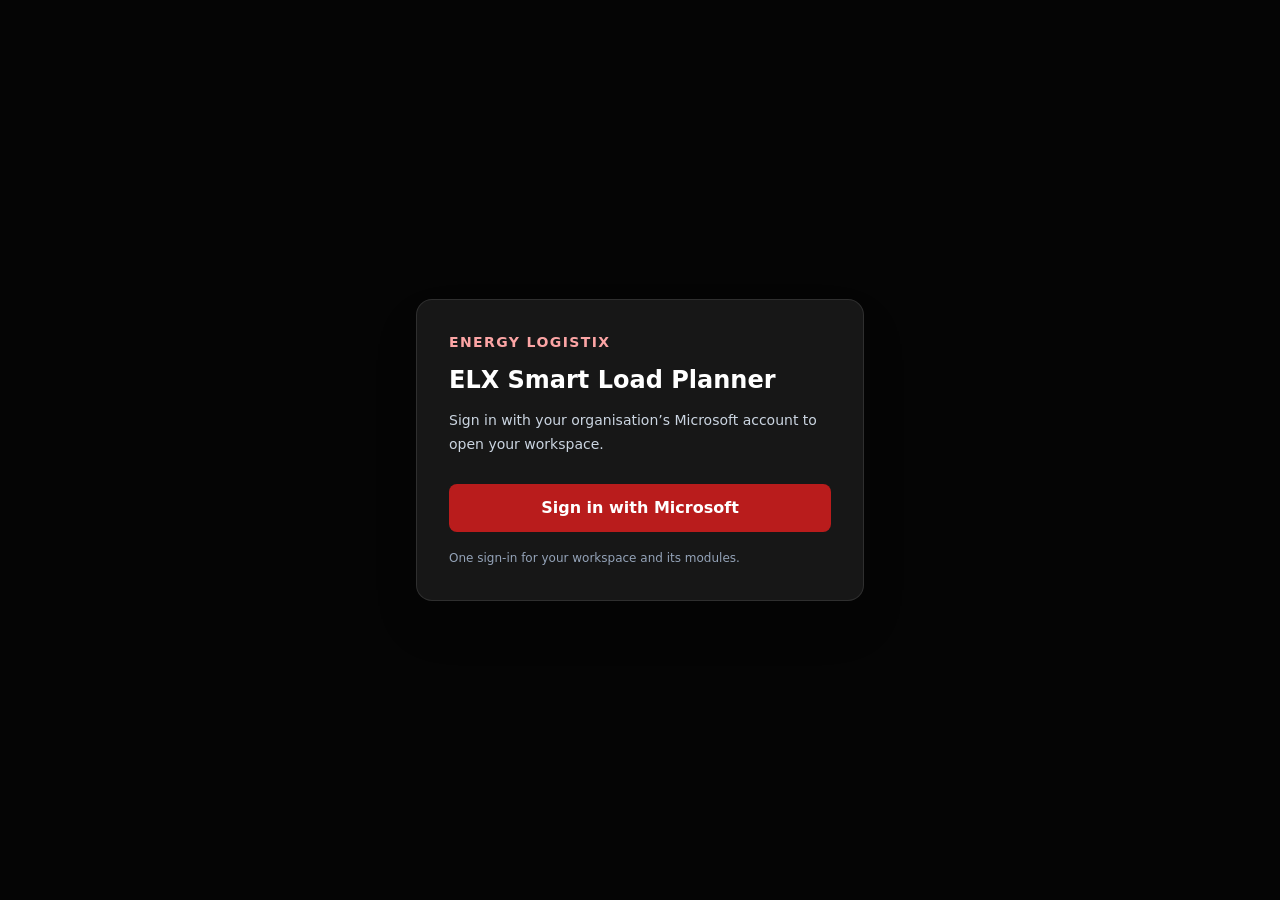
<file: index.html>
<!doctype html>
<html lang="en">
  <head>
    <meta charset="UTF-8" />
    <meta name="viewport" content="width=device-width, initial-scale=1.0" />
    <meta name="theme-color" content="#d71920" />
    <meta http-equiv="Content-Security-Policy" content="default-src 'self'; script-src 'self' 'unsafe-inline'; style-src 'self' 'unsafe-inline'; connect-src 'self' https://login.microsoftonline.com https://func-elx-driver-schedule-dev-b5d0h6b2b8cxbkfv.australiaeast-01.azurewebsites.net https://func-elx-load-plans-eaa7anepgka7g5a4.australiaeast-01.azurewebsites.net; frame-src 'self' https://login.microsoftonline.com; img-src 'self' data:; font-src 'self';">
    <link rel="manifest" href="/elx-smart-load-planner-demo/manifest.webmanifest" />
    <title>ELX Smart Load Planner</title>
    <script type="module" crossorigin src="./assets/main-B8Z6fP2c.js"></script>
    <link rel="modulepreload" crossorigin href="./assets/Configuration-BuMz77_O.js">
    <link rel="stylesheet" crossorigin href="./assets/main-CfwG2q9V.css">
  </head>
  <body>
    <div id="root"></div>
  </body>
</html>
</file>
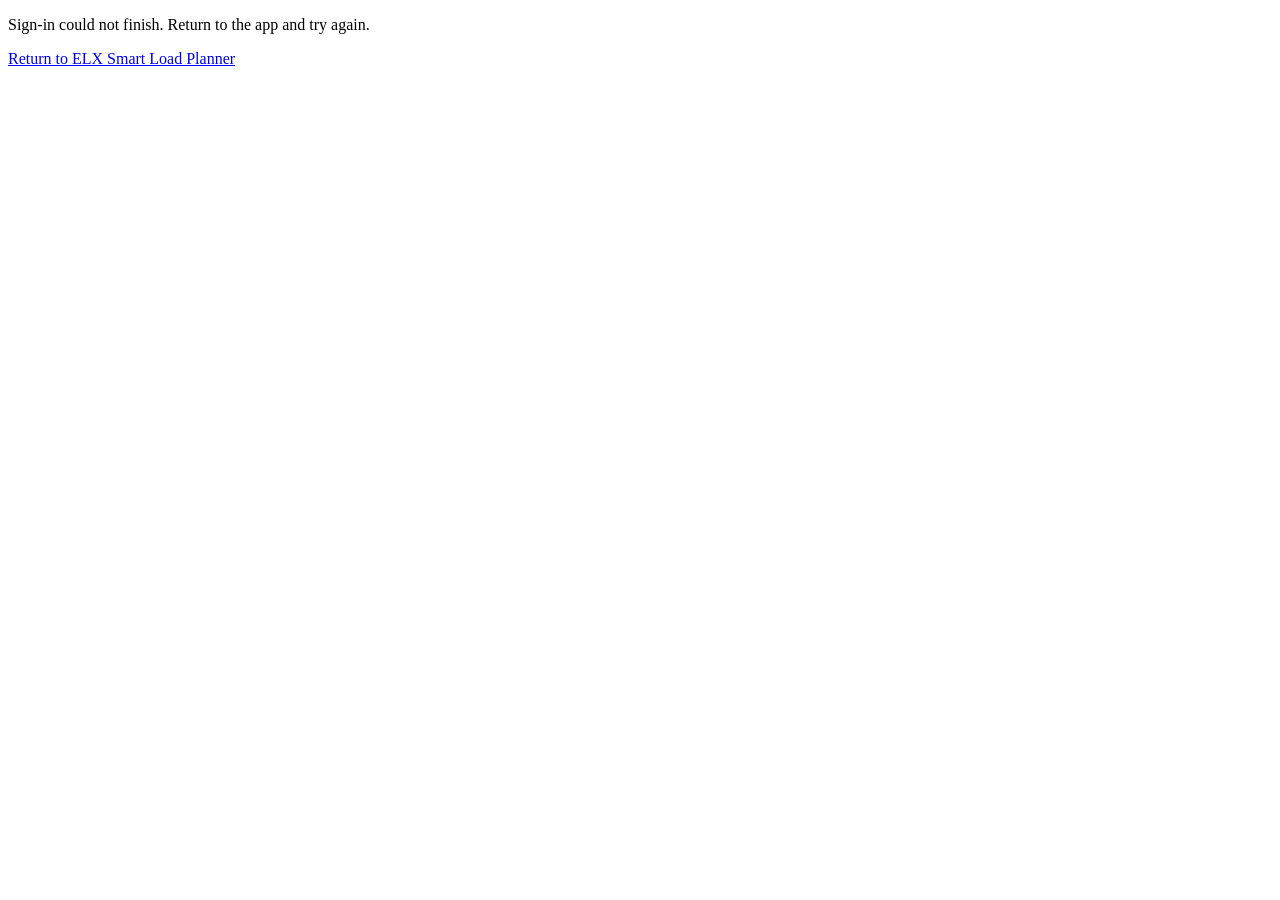
<file: auth-redirect.html>
<!doctype html>
<html lang="en">
  <head><meta charset="UTF-8" /><meta name="viewport" content="width=device-width, initial-scale=1.0" /><meta name="referrer" content="no-referrer" /><title>Completing Microsoft sign-in</title>  <script type="module" crossorigin src="./assets/authRedirect-icJRiCZ_.js"></script>
  <link rel="modulepreload" crossorigin href="./assets/Configuration-BuMz77_O.js">
</head>
  <body>
    <p id="status" role="status">Completing Microsoft sign-in…</p>
    <a href="./">Return to ELX Smart Load Planner</a>
  </body>
</html>
</file>
<file: assets/main-CfwG2q9V.css>
*,:before,:after,::backdrop{--tw-border-spacing-x:0;--tw-border-spacing-y:0;--tw-translate-x:0;--tw-translate-y:0;--tw-rotate:0;--tw-skew-x:0;--tw-skew-y:0;--tw-scale-x:1;--tw-scale-y:1;--tw-pan-x: ;--tw-pan-y: ;--tw-pinch-zoom: ;--tw-scroll-snap-strictness:proximity;--tw-gradient-from-position: ;--tw-gradient-via-position: ;--tw-gradient-to-position: ;--tw-ordinal: ;--tw-slashed-zero: ;--tw-numeric-figure: ;--tw-numeric-spacing: ;--tw-numeric-fraction: ;--tw-ring-inset: ;--tw-ring-offset-width:0px;--tw-ring-offset-color:#fff;--tw-ring-color:#3b82f680;--tw-ring-offset-shadow:0 0 #0000;--tw-ring-shadow:0 0 #0000;--tw-shadow:0 0 #0000;--tw-shadow-colored:0 0 #0000;--tw-blur: ;--tw-brightness: ;--tw-contrast: ;--tw-grayscale: ;--tw-hue-rotate: ;--tw-invert: ;--tw-saturate: ;--tw-sepia: ;--tw-drop-shadow: ;--tw-backdrop-blur: ;--tw-backdrop-brightness: ;--tw-backdrop-contrast: ;--tw-backdrop-grayscale: ;--tw-backdrop-hue-rotate: ;--tw-backdrop-invert: ;--tw-backdrop-opacity: ;--tw-backdrop-saturate: ;--tw-backdrop-sepia: ;--tw-contain-size: ;--tw-contain-layout: ;--tw-contain-paint: ;--tw-contain-style: }*,:before,:after{box-sizing:border-box;border:0 solid #e5e7eb}:before,:after{--tw-content:""}html,:host{-webkit-text-size-adjust:100%;tab-size:4;font-feature-settings:normal;font-variation-settings:normal;-webkit-tap-highlight-color:transparent;font-family:ui-sans-serif,system-ui,sans-serif,Apple Color Emoji,Segoe UI Emoji,Segoe UI Symbol,Noto Color Emoji;line-height:1.5}body{line-height:inherit;margin:0}hr{height:0;color:inherit;border-top-width:1px}abbr:where([title]){-webkit-text-decoration:underline dotted;text-decoration:underline dotted}h1,h2,h3,h4,h5,h6{font-size:inherit;font-weight:inherit}a{color:inherit;-webkit-text-decoration:inherit;text-decoration:inherit}b,strong{font-weight:bolder}code,kbd,samp,pre{font-feature-settings:normal;font-variation-settings:normal;font-family:ui-monospace,SFMono-Regular,Menlo,Monaco,Consolas,Liberation Mono,Courier New,monospace;font-size:1em}small{font-size:80%}sub,sup{vertical-align:baseline;font-size:75%;line-height:0;position:relative}sub{bottom:-.25em}sup{top:-.5em}table{text-indent:0;border-color:inherit;border-collapse:collapse}button,input,optgroup,select,textarea{font-feature-settings:inherit;font-variation-settings:inherit;font-family:inherit;font-size:100%;font-weight:inherit;line-height:inherit;letter-spacing:inherit;color:inherit;margin:0;padding:0}button,select{text-transform:none}button,input:where([type=button]),input:where([type=reset]),input:where([type=submit]){-webkit-appearance:button;background-color:#0000;background-image:none}:-moz-focusring{outline:auto}:-moz-ui-invalid{box-shadow:none}progress{vertical-align:baseline}::-webkit-inner-spin-button{height:auto}::-webkit-outer-spin-button{height:auto}[type=search]{-webkit-appearance:textfield;outline-offset:-2px}::-webkit-search-decoration{-webkit-appearance:none}::-webkit-file-upload-button{-webkit-appearance:button;font:inherit}summary{display:list-item}blockquote,dl,dd,h1,h2,h3,h4,h5,h6,hr,figure,p,pre{margin:0}fieldset{margin:0;padding:0}legend{padding:0}ol,ul,menu{margin:0;padding:0;list-style:none}dialog{padding:0}textarea{resize:vertical}input::-moz-placeholder{opacity:1;color:#9ca3af}textarea::-moz-placeholder{opacity:1;color:#9ca3af}input::placeholder,textarea::placeholder{opacity:1;color:#9ca3af}button,[role=button]{cursor:pointer}:disabled{cursor:default}img,svg,video,canvas,audio,iframe,embed,object{vertical-align:middle;display:block}img,video{max-width:100%;height:auto}[hidden]:where(:not([hidden=until-found])){display:none}.container{width:100%}@media (width>=640px){.container{max-width:640px}}@media (width>=768px){.container{max-width:768px}}@media (width>=1024px){.container{max-width:1024px}}@media (width>=1280px){.container{max-width:1280px}}@media (width>=1536px){.container{max-width:1536px}}.sr-only{clip:rect(0, 0, 0, 0);white-space:nowrap;border-width:0;width:1px;height:1px;margin:-1px;padding:0;position:absolute;overflow:hidden}.pointer-events-none{pointer-events:none}.visible{visibility:visible}.fixed{position:fixed}.absolute{position:absolute}.relative{position:relative}.sticky{position:sticky}.inset-0{inset:0}.inset-\[1\.5\%\]{inset:1.5%}.inset-\[26\%\]{inset:26%}.inset-x-0{left:0;right:0}.inset-x-1{left:.25rem;right:.25rem}.inset-x-2{left:.5rem;right:.5rem}.inset-x-\[2\%\]{left:2%;right:2%}.inset-y-0{top:0;bottom:0}.inset-y-\[12\%\]{top:12%;bottom:12%}.inset-y-\[2\%\]{top:2%;bottom:2%}.inset-y-\[33\%\]{top:33%;bottom:33%}.inset-y-\[58\%\]{top:58%;bottom:58%}.inset-y-\[79\%\]{top:79%;bottom:79%}.-bottom-\[1\%\]{bottom:-1%}.-top-14{top:-3.5rem}.-top-4{top:-1rem}.bottom-0{bottom:0}.bottom-1{bottom:.25rem}.bottom-1\/3{bottom:33.3333%}.bottom-2{bottom:.5rem}.bottom-3{bottom:.75rem}.bottom-8{bottom:2rem}.bottom-\[12\%\]{bottom:12%}.bottom-\[13\%\]{bottom:13%}.bottom-\[19\%\]{bottom:19%}.bottom-\[2\%\]{bottom:2%}.left-0{left:0}.left-1{left:.25rem}.left-1\/2{left:50%}.left-12{left:3rem}.left-2{left:.5rem}.left-3{left:.75rem}.left-4{left:1rem}.left-5{left:1.25rem}.left-\[1\%\]{left:1%}.left-\[10\%\]{left:10%}.left-\[13\%\]{left:13%}.left-\[15\%\]{left:15%}.left-\[15\.3\%\]{left:15.3%}.left-\[17\%\]{left:17%}.left-\[18\%\]{left:18%}.left-\[19\%\]{left:19%}.left-\[2\%\]{left:2%}.left-\[22\%\]{left:22%}.left-\[24\%\]{left:24%}.left-\[3\%\]{left:3%}.left-\[5\%\]{left:5%}.left-\[7\%\]{left:7%}.left-\[8\%\]{left:8%}.right-0{right:0}.right-1{right:.25rem}.right-2{right:.5rem}.right-3{right:.75rem}.right-4{right:1rem}.right-5{right:1.25rem}.right-\[1\%\]{right:1%}.right-\[10\%\]{right:10%}.right-\[15\%\]{right:15%}.right-\[16\%\]{right:16%}.right-\[17\%\]{right:17%}.right-\[18\%\]{right:18%}.right-\[24\%\]{right:24%}.right-\[26\%\]{right:26%}.right-\[5\%\]{right:5%}.right-\[7\%\]{right:7%}.right-\[8\%\]{right:8%}.top-0{top:0}.top-1{top:.25rem}.top-1\/2{top:50%}.top-2{top:.5rem}.top-3{top:.75rem}.top-4{top:1rem}.top-8{top:2rem}.top-\[11\%\]{top:11%}.top-\[17\%\]{top:17%}.top-\[19\%\]{top:19%}.top-\[2\%\]{top:2%}.top-\[20\%\]{top:20%}.top-\[31\%\]{top:31%}.top-\[4\%\]{top:4%}.top-\[5\%\]{top:5%}.top-\[6\%\]{top:6%}.top-\[60px\]{top:60px}.top-\[9\%\]{top:9%}.z-10{z-index:10}.z-20{z-index:20}.z-30{z-index:30}.z-50{z-index:50}.z-\[100\]{z-index:100}.z-\[110\]{z-index:110}.z-\[80\]{z-index:80}.z-\[90\]{z-index:90}.col-span-full{grid-column:1/-1}.mx-4{margin-left:1rem;margin-right:1rem}.mx-5{margin-left:1.25rem;margin-right:1.25rem}.mx-auto{margin-left:auto;margin-right:auto}.my-3{margin-top:.75rem;margin-bottom:.75rem}.mb-1{margin-bottom:.25rem}.mb-2{margin-bottom:.5rem}.mb-3{margin-bottom:.75rem}.mb-4{margin-bottom:1rem}.ml-1{margin-left:.25rem}.ml-2{margin-left:.5rem}.ml-4{margin-left:1rem}.ml-auto{margin-left:auto}.mr-1{margin-right:.25rem}.mr-2{margin-right:.5rem}.mr-auto{margin-right:auto}.mt-0\.5{margin-top:.125rem}.mt-1{margin-top:.25rem}.mt-2{margin-top:.5rem}.mt-3{margin-top:.75rem}.mt-4{margin-top:1rem}.mt-5{margin-top:1.25rem}.mt-6{margin-top:1.5rem}.mt-7{margin-top:1.75rem}.mt-8{margin-top:2rem}.mt-auto{margin-top:auto}.block{display:block}.inline-block{display:inline-block}.inline{display:inline}.flex{display:flex}.inline-flex{display:inline-flex}.table{display:table}.grid{display:grid}.hidden{display:none}.h-1\.5{height:.375rem}.h-10{height:2.5rem}.h-11{height:2.75rem}.h-12{height:3rem}.h-14{height:3.5rem}.h-16{height:4rem}.h-2{height:.5rem}.h-24{height:6rem}.h-36{height:9rem}.h-4{height:1rem}.h-5{height:1.25rem}.h-6{height:1.5rem}.h-64{height:16rem}.h-7{height:1.75rem}.h-8{height:2rem}.h-9{height:2.25rem}.h-\[100px\]{height:100px}.h-\[116px\]{height:116px}.h-\[128px\]{height:128px}.h-\[150px\]{height:150px}.h-\[285px\]{height:285px}.h-\[34px\]{height:34px}.h-\[35px\]{height:35px}.h-\[390px\]{height:390px}.h-\[410px\]{height:410px}.h-\[420px\]{height:420px}.h-\[430px\]{height:430px}.h-\[450px\]{height:450px}.h-\[455px\]{height:455px}.h-\[480px\]{height:480px}.h-\[58px\]{height:58px}.h-\[68vh\]{height:68vh}.h-\[70px\]{height:70px}.h-auto{height:auto}.h-full{height:100%}.h-px{height:1px}.max-h-\[400px\]{max-height:400px}.max-h-\[430px\]{max-height:430px}.max-h-\[68vh\]{max-height:68vh}.max-h-\[70vh\]{max-height:70vh}.max-h-\[78vh\]{max-height:78vh}.max-h-\[90vh\]{max-height:90vh}.max-h-\[92vh\]{max-height:92vh}.max-h-\[94\%\]{max-height:94%}.max-h-\[94vh\]{max-height:94vh}.max-h-full{max-height:100%}.min-h-0{min-height:0}.min-h-10{min-height:2.5rem}.min-h-11{min-height:2.75rem}.min-h-16{min-height:4rem}.min-h-24{min-height:6rem}.min-h-36{min-height:9rem}.min-h-40{min-height:10rem}.min-h-9{min-height:2.25rem}.min-h-\[110px\]{min-height:110px}.min-h-\[140px\]{min-height:140px}.min-h-\[143px\]{min-height:143px}.min-h-\[155px\]{min-height:155px}.min-h-\[218px\]{min-height:218px}.min-h-\[28px\]{min-height:28px}.min-h-\[300px\]{min-height:300px}.min-h-\[34px\]{min-height:34px}.min-h-\[360px\]{min-height:360px}.min-h-\[430px\]{min-height:430px}.min-h-\[450px\]{min-height:450px}.min-h-\[460px\]{min-height:460px}.min-h-\[470px\]{min-height:470px}.min-h-\[480px\]{min-height:480px}.min-h-\[500px\]{min-height:500px}.min-h-\[520px\]{min-height:520px}.min-h-\[80px\]{min-height:80px}.min-h-screen{min-height:100vh}.w-1\.5{width:.375rem}.w-10{width:2.5rem}.w-11{width:2.75rem}.w-12{width:3rem}.w-16{width:4rem}.w-2{width:.5rem}.w-2\.5{width:.625rem}.w-4{width:1rem}.w-5{width:1.25rem}.w-52{width:13rem}.w-6{width:1.5rem}.w-64{width:16rem}.w-7{width:1.75rem}.w-8{width:2rem}.w-9{width:2.25rem}.w-\[1030px\]{width:1030px}.w-\[1080px\]{width:1080px}.w-\[18px\]{width:18px}.w-\[20\%\]{width:20%}.w-\[220px\]{width:220px}.w-\[230px\]{width:230px}.w-\[3px\]{width:3px}.w-\[5\%\]{width:5%}.w-\[540px\]{width:540px}.w-\[570px\]{width:570px}.w-\[90\%\]{width:90%}.w-\[97\%\]{width:97%}.w-\[98\%\]{width:98%}.w-fit{width:fit-content}.w-full{width:100%}.w-px{width:1px}.min-w-0{min-width:0}.min-w-44{min-width:11rem}.min-w-\[1040px\]{min-width:1040px}.min-w-\[105px\]{min-width:105px}.min-w-\[110px\]{min-width:110px}.min-w-\[1160px\]{min-width:1160px}.min-w-\[1180px\]{min-width:1180px}.min-w-\[120px\]{min-width:120px}.min-w-\[1280px\]{min-width:1280px}.min-w-\[128px\]{min-width:128px}.min-w-\[130px\]{min-width:130px}.min-w-\[1450px\]{min-width:1450px}.min-w-\[145px\]{min-width:145px}.min-w-\[170px\]{min-width:170px}.min-w-\[180px\]{min-width:180px}.min-w-\[1900px\]{min-width:1900px}.min-w-\[190px\]{min-width:190px}.min-w-\[200px\]{min-width:200px}.min-w-\[215px\]{min-width:215px}.min-w-\[220px\]{min-width:220px}.min-w-\[240px\]{min-width:240px}.min-w-\[270px\]{min-width:270px}.min-w-\[40px\]{min-width:40px}.min-w-\[54px\]{min-width:54px}.min-w-\[70px\]{min-width:70px}.min-w-\[760px\]{min-width:760px}.min-w-\[78px\]{min-width:78px}.min-w-\[820px\]{min-width:820px}.min-w-\[90px\]{min-width:90px}.min-w-\[980px\]{min-width:980px}.min-w-max{min-width:max-content}.max-w-2xl{max-width:42rem}.max-w-3xl{max-width:48rem}.max-w-40{max-width:10rem}.max-w-48{max-width:12rem}.max-w-5xl{max-width:64rem}.max-w-\[110px\]{max-width:110px}.max-w-\[1120px\]{max-width:1120px}.max-w-\[1180px\]{max-width:1180px}.max-w-\[1220px\]{max-width:1220px}.max-w-\[1260px\]{max-width:1260px}.max-w-\[1280px\]{max-width:1280px}.max-w-\[132px\]{max-width:132px}.max-w-\[1550px\]{max-width:1550px}.max-w-\[180px\]{max-width:180px}.max-w-\[200px\]{max-width:200px}.max-w-\[220px\]{max-width:220px}.max-w-\[350px\]{max-width:350px}.max-w-\[620px\]{max-width:620px}.max-w-\[62vw\]{max-width:62vw}.max-w-\[88px\]{max-width:88px}.max-w-\[96\%\]{max-width:96%}.max-w-\[calc\(100\%-8px\)\]{max-width:calc(100% - 8px)}.max-w-full{max-width:100%}.max-w-lg{max-width:32rem}.max-w-md{max-width:28rem}.max-w-xl{max-width:36rem}.flex-1{flex:1}.shrink-0{flex-shrink:0}.border-collapse{border-collapse:collapse}.-translate-x-1\/2{--tw-translate-x:-50%;transform:translate(var(--tw-translate-x), var(--tw-translate-y)) rotate(var(--tw-rotate)) skewX(var(--tw-skew-x)) skewY(var(--tw-skew-y)) scaleX(var(--tw-scale-x)) scaleY(var(--tw-scale-y))}.-translate-y-1\/2{--tw-translate-y:-50%;transform:translate(var(--tw-translate-x), var(--tw-translate-y)) rotate(var(--tw-rotate)) skewX(var(--tw-skew-x)) skewY(var(--tw-skew-y)) scaleX(var(--tw-scale-x)) scaleY(var(--tw-scale-y))}.translate-y-1\/2{--tw-translate-y:50%;transform:translate(var(--tw-translate-x), var(--tw-translate-y)) rotate(var(--tw-rotate)) skewX(var(--tw-skew-x)) skewY(var(--tw-skew-y)) scaleX(var(--tw-scale-x)) scaleY(var(--tw-scale-y))}.-rotate-90{--tw-rotate:-90deg;transform:translate(var(--tw-translate-x), var(--tw-translate-y)) rotate(var(--tw-rotate)) skewX(var(--tw-skew-x)) skewY(var(--tw-skew-y)) scaleX(var(--tw-scale-x)) scaleY(var(--tw-scale-y))}.rotate-90{--tw-rotate:90deg;transform:translate(var(--tw-translate-x), var(--tw-translate-y)) rotate(var(--tw-rotate)) skewX(var(--tw-skew-x)) skewY(var(--tw-skew-y)) scaleX(var(--tw-scale-x)) scaleY(var(--tw-scale-y))}.rotate-\[-90deg\]{--tw-rotate:-90deg;transform:translate(var(--tw-translate-x), var(--tw-translate-y)) rotate(var(--tw-rotate)) skewX(var(--tw-skew-x)) skewY(var(--tw-skew-y)) scaleX(var(--tw-scale-x)) scaleY(var(--tw-scale-y))}.transform{transform:translate(var(--tw-translate-x), var(--tw-translate-y)) rotate(var(--tw-rotate)) skewX(var(--tw-skew-x)) skewY(var(--tw-skew-y)) scaleX(var(--tw-scale-x)) scaleY(var(--tw-scale-y))}.cursor-pointer{cursor:pointer}.cursor-wait{cursor:wait}.touch-none{touch-action:none}.select-none{-webkit-user-select:none;user-select:none}.resize-none{resize:none}.grid-cols-1{grid-template-columns:repeat(1,minmax(0,1fr))}.grid-cols-2{grid-template-columns:repeat(2,minmax(0,1fr))}.grid-cols-3{grid-template-columns:repeat(3,minmax(0,1fr))}.grid-cols-4{grid-template-columns:repeat(4,minmax(0,1fr))}.grid-cols-\[260px_minmax\(760px\,1fr\)\]{grid-template-columns:260px minmax(760px,1fr)}.grid-cols-\[70px_90px_130px_150px_110px_80px_100px_90px_90px_130px\]{grid-template-columns:70px 90px 130px 150px 110px 80px 100px 90px 90px 130px}.flex-col{flex-direction:column}.flex-wrap{flex-wrap:wrap}.place-items-center{place-items:center}.items-start{align-items:flex-start}.items-end{align-items:flex-end}.items-center{align-items:center}.justify-end{justify-content:flex-end}.justify-center{justify-content:center}.justify-between{justify-content:space-between}.gap-1{gap:.25rem}.gap-1\.5{gap:.375rem}.gap-2{gap:.5rem}.gap-3{gap:.75rem}.gap-4{gap:1rem}.gap-5{gap:1.25rem}.gap-x-5{-moz-column-gap:1.25rem;column-gap:1.25rem}.gap-y-2{row-gap:.5rem}.space-y-0\.5>:not([hidden])~:not([hidden]){--tw-space-y-reverse:0;margin-top:calc(.125rem * calc(1 - var(--tw-space-y-reverse)));margin-bottom:calc(.125rem * var(--tw-space-y-reverse))}.space-y-1>:not([hidden])~:not([hidden]){--tw-space-y-reverse:0;margin-top:calc(.25rem * calc(1 - var(--tw-space-y-reverse)));margin-bottom:calc(.25rem * var(--tw-space-y-reverse))}.space-y-2>:not([hidden])~:not([hidden]){--tw-space-y-reverse:0;margin-top:calc(.5rem * calc(1 - var(--tw-space-y-reverse)));margin-bottom:calc(.5rem * var(--tw-space-y-reverse))}.space-y-3>:not([hidden])~:not([hidden]){--tw-space-y-reverse:0;margin-top:calc(.75rem * calc(1 - var(--tw-space-y-reverse)));margin-bottom:calc(.75rem * var(--tw-space-y-reverse))}.space-y-4>:not([hidden])~:not([hidden]){--tw-space-y-reverse:0;margin-top:calc(1rem * calc(1 - var(--tw-space-y-reverse)));margin-bottom:calc(1rem * var(--tw-space-y-reverse))}.space-y-5>:not([hidden])~:not([hidden]){--tw-space-y-reverse:0;margin-top:calc(1.25rem * calc(1 - var(--tw-space-y-reverse)));margin-bottom:calc(1.25rem * var(--tw-space-y-reverse))}.space-y-7>:not([hidden])~:not([hidden]){--tw-space-y-reverse:0;margin-top:calc(1.75rem * calc(1 - var(--tw-space-y-reverse)));margin-bottom:calc(1.75rem * var(--tw-space-y-reverse))}.divide-y>:not([hidden])~:not([hidden]){--tw-divide-y-reverse:0;border-top-width:calc(1px * calc(1 - var(--tw-divide-y-reverse)));border-bottom-width:calc(1px * var(--tw-divide-y-reverse))}.divide-slate-100>:not([hidden])~:not([hidden]){--tw-divide-opacity:1;border-color:rgb(241 245 249/var(--tw-divide-opacity,1))}.divide-zinc-100>:not([hidden])~:not([hidden]){--tw-divide-opacity:1;border-color:rgb(244 244 245/var(--tw-divide-opacity,1))}.self-end{align-self:flex-end}.overflow-auto{overflow:auto}.overflow-hidden{overflow:hidden}.overflow-visible{overflow:visible}.overflow-x-auto{overflow-x:auto}.overflow-y-auto{overflow-y:auto}.overflow-x-hidden{overflow-x:hidden}.truncate{text-overflow:ellipsis;white-space:nowrap;overflow:hidden}.whitespace-nowrap{white-space:nowrap}.whitespace-pre-wrap{white-space:pre-wrap}.rounded{border-radius:.25rem}.rounded-2xl{border-radius:1rem}.rounded-\[10px\]{border-radius:10px}.rounded-\[5px\]{border-radius:5px}.rounded-\[8px\]{border-radius:8px}.rounded-full{border-radius:9999px}.rounded-lg{border-radius:.5rem}.rounded-md{border-radius:.375rem}.rounded-sm{border-radius:.125rem}.rounded-xl{border-radius:.75rem}.rounded-l{border-top-left-radius:.25rem;border-bottom-left-radius:.25rem}.rounded-r{border-top-right-radius:.25rem;border-bottom-right-radius:.25rem}.rounded-t-2xl{border-top-left-radius:1rem;border-top-right-radius:1rem}.border{border-width:1px}.border-0{border-width:0}.border-2{border-width:2px}.border-\[10px\]{border-width:10px}.border-\[3px\]{border-width:3px}.border-\[5px\]{border-width:5px}.border-b{border-bottom-width:1px}.border-b-\[3px\]{border-bottom-width:3px}.border-l-2{border-left-width:2px}.border-l-4{border-left-width:4px}.border-l-\[3px\]{border-left-width:3px}.border-l-\[5px\]{border-left-width:5px}.border-r{border-right-width:1px}.border-t{border-top-width:1px}.border-t-2{border-top-width:2px}.border-dashed{border-style:dashed}.border-none{border-style:none}.border-\[\#58bfff\]{--tw-border-opacity:1;border-color:rgb(88 191 255/var(--tw-border-opacity,1))}.border-\[\#e12a32\]{--tw-border-opacity:1;border-color:rgb(225 42 50/var(--tw-border-opacity,1))}.border-amber-100{--tw-border-opacity:1;border-color:rgb(254 243 199/var(--tw-border-opacity,1))}.border-amber-200{--tw-border-opacity:1;border-color:rgb(253 230 138/var(--tw-border-opacity,1))}.border-amber-300{--tw-border-opacity:1;border-color:rgb(252 211 77/var(--tw-border-opacity,1))}.border-amber-400\/70{border-color:#fbbf24b3}.border-amber-500{--tw-border-opacity:1;border-color:rgb(245 158 11/var(--tw-border-opacity,1))}.border-emerald-100{--tw-border-opacity:1;border-color:rgb(209 250 229/var(--tw-border-opacity,1))}.border-emerald-200{--tw-border-opacity:1;border-color:rgb(167 243 208/var(--tw-border-opacity,1))}.border-emerald-300{--tw-border-opacity:1;border-color:rgb(110 231 183/var(--tw-border-opacity,1))}.border-emerald-500{--tw-border-opacity:1;border-color:rgb(16 185 129/var(--tw-border-opacity,1))}.border-emerald-600{--tw-border-opacity:1;border-color:rgb(5 150 105/var(--tw-border-opacity,1))}.border-orange-500\/80{border-color:#f97316cc}.border-red-100{--tw-border-opacity:1;border-color:rgb(254 226 226/var(--tw-border-opacity,1))}.border-red-200{--tw-border-opacity:1;border-color:rgb(254 202 202/var(--tw-border-opacity,1))}.border-red-300{--tw-border-opacity:1;border-color:rgb(252 165 165/var(--tw-border-opacity,1))}.border-red-500{--tw-border-opacity:1;border-color:rgb(239 68 68/var(--tw-border-opacity,1))}.border-red-500\/60{border-color:#ef444499}.border-red-500\/80{border-color:#ef4444cc}.border-red-600{--tw-border-opacity:1;border-color:rgb(220 38 38/var(--tw-border-opacity,1))}.border-red-700{--tw-border-opacity:1;border-color:rgb(185 28 28/var(--tw-border-opacity,1))}.border-slate-100{--tw-border-opacity:1;border-color:rgb(241 245 249/var(--tw-border-opacity,1))}.border-slate-200{--tw-border-opacity:1;border-color:rgb(226 232 240/var(--tw-border-opacity,1))}.border-slate-300{--tw-border-opacity:1;border-color:rgb(203 213 225/var(--tw-border-opacity,1))}.border-slate-300\/80{border-color:#cbd5e1cc}.border-slate-400{--tw-border-opacity:1;border-color:rgb(148 163 184/var(--tw-border-opacity,1))}.border-slate-500{--tw-border-opacity:1;border-color:rgb(100 116 139/var(--tw-border-opacity,1))}.border-slate-500\/30{border-color:#64748b4d}.border-slate-500\/40{border-color:#64748b66}.border-slate-700{--tw-border-opacity:1;border-color:rgb(51 65 85/var(--tw-border-opacity,1))}.border-slate-950{--tw-border-opacity:1;border-color:rgb(2 6 23/var(--tw-border-opacity,1))}.border-transparent{border-color:#0000}.border-white\/10{border-color:#ffffff1a}.border-white\/15{border-color:#ffffff26}.border-white\/20{border-color:#fff3}.border-white\/25{border-color:#ffffff40}.border-white\/60{border-color:#fff9}.border-zinc-100{--tw-border-opacity:1;border-color:rgb(244 244 245/var(--tw-border-opacity,1))}.border-zinc-200{--tw-border-opacity:1;border-color:rgb(228 228 231/var(--tw-border-opacity,1))}.border-zinc-300{--tw-border-opacity:1;border-color:rgb(212 212 216/var(--tw-border-opacity,1))}.border-zinc-500{--tw-border-opacity:1;border-color:rgb(113 113 122/var(--tw-border-opacity,1))}.border-zinc-800{--tw-border-opacity:1;border-color:rgb(39 39 42/var(--tw-border-opacity,1))}.border-zinc-900{--tw-border-opacity:1;border-color:rgb(24 24 27/var(--tw-border-opacity,1))}.border-l-red-600{--tw-border-opacity:1;border-left-color:rgb(220 38 38/var(--tw-border-opacity,1))}.bg-\[\#050505\]{--tw-bg-opacity:1;background-color:rgb(5 5 5/var(--tw-bg-opacity,1))}.bg-\[\#07101f\]{--tw-bg-opacity:1;background-color:rgb(7 16 31/var(--tw-bg-opacity,1))}.bg-\[\#080808\]{--tw-bg-opacity:1;background-color:rgb(8 8 8/var(--tw-bg-opacity,1))}.bg-\[\#0b0b0b\]{--tw-bg-opacity:1;background-color:rgb(11 11 11/var(--tw-bg-opacity,1))}.bg-\[\#0b1628\]{--tw-bg-opacity:1;background-color:rgb(11 22 40/var(--tw-bg-opacity,1))}.bg-\[\#111111\]{--tw-bg-opacity:1;background-color:rgb(17 17 17/var(--tw-bg-opacity,1))}.bg-\[\#121212\]{--tw-bg-opacity:1;background-color:rgb(18 18 18/var(--tw-bg-opacity,1))}.bg-\[\#151515\]{--tw-bg-opacity:1;background-color:rgb(21 21 21/var(--tw-bg-opacity,1))}.bg-\[\#171717\]{--tw-bg-opacity:1;background-color:rgb(23 23 23/var(--tw-bg-opacity,1))}.bg-\[\#1b1b1b\]{--tw-bg-opacity:1;background-color:rgb(27 27 27/var(--tw-bg-opacity,1))}.bg-\[\#202020\]{--tw-bg-opacity:1;background-color:rgb(32 32 32/var(--tw-bg-opacity,1))}.bg-\[\#242424\]{--tw-bg-opacity:1;background-color:rgb(36 36 36/var(--tw-bg-opacity,1))}.bg-\[\#c91b24\]{--tw-bg-opacity:1;background-color:rgb(201 27 36/var(--tw-bg-opacity,1))}.bg-\[\#f5f6f8\]{--tw-bg-opacity:1;background-color:rgb(245 246 248/var(--tw-bg-opacity,1))}.bg-amber-100{--tw-bg-opacity:1;background-color:rgb(254 243 199/var(--tw-bg-opacity,1))}.bg-amber-100\/30{background-color:#fef3c74d}.bg-amber-300\/90{background-color:#fcd34de6}.bg-amber-400{--tw-bg-opacity:1;background-color:rgb(251 191 36/var(--tw-bg-opacity,1))}.bg-amber-50{--tw-bg-opacity:1;background-color:rgb(255 251 235/var(--tw-bg-opacity,1))}.bg-amber-50\/10{background-color:#fffbeb1a}.bg-amber-50\/95{background-color:#fffbebf2}.bg-amber-500{--tw-bg-opacity:1;background-color:rgb(245 158 11/var(--tw-bg-opacity,1))}.bg-black\/20{background-color:#0003}.bg-black\/55{background-color:#0000008c}.bg-black\/60{background-color:#0009}.bg-emerald-100{--tw-bg-opacity:1;background-color:rgb(209 250 229/var(--tw-bg-opacity,1))}.bg-emerald-50{--tw-bg-opacity:1;background-color:rgb(236 253 245/var(--tw-bg-opacity,1))}.bg-emerald-500{--tw-bg-opacity:1;background-color:rgb(16 185 129/var(--tw-bg-opacity,1))}.bg-emerald-600{--tw-bg-opacity:1;background-color:rgb(5 150 105/var(--tw-bg-opacity,1))}.bg-orange-100{--tw-bg-opacity:1;background-color:rgb(255 237 213/var(--tw-bg-opacity,1))}.bg-orange-100\/35{background-color:#ffedd559}.bg-orange-50{--tw-bg-opacity:1;background-color:rgb(255 247 237/var(--tw-bg-opacity,1))}.bg-purple-100{--tw-bg-opacity:1;background-color:rgb(243 232 255/var(--tw-bg-opacity,1))}.bg-red-100{--tw-bg-opacity:1;background-color:rgb(254 226 226/var(--tw-bg-opacity,1))}.bg-red-100\/25{background-color:#fee2e240}.bg-red-50{--tw-bg-opacity:1;background-color:rgb(254 242 242/var(--tw-bg-opacity,1))}.bg-red-50\/10{background-color:#fef2f21a}.bg-red-50\/30{background-color:#fef2f24d}.bg-red-50\/95{background-color:#fef2f2f2}.bg-red-500{--tw-bg-opacity:1;background-color:rgb(239 68 68/var(--tw-bg-opacity,1))}.bg-red-600{--tw-bg-opacity:1;background-color:rgb(220 38 38/var(--tw-bg-opacity,1))}.bg-red-600\/95{background-color:#dc2626f2}.bg-red-700{--tw-bg-opacity:1;background-color:rgb(185 28 28/var(--tw-bg-opacity,1))}.bg-red-950\/50{background-color:#450a0a80}.bg-slate-100{--tw-bg-opacity:1;background-color:rgb(241 245 249/var(--tw-bg-opacity,1))}.bg-slate-100\/90{background-color:#f1f5f9e6}.bg-slate-200{--tw-bg-opacity:1;background-color:rgb(226 232 240/var(--tw-bg-opacity,1))}.bg-slate-300{--tw-bg-opacity:1;background-color:rgb(203 213 225/var(--tw-bg-opacity,1))}.bg-slate-400{--tw-bg-opacity:1;background-color:rgb(148 163 184/var(--tw-bg-opacity,1))}.bg-slate-50{--tw-bg-opacity:1;background-color:rgb(248 250 252/var(--tw-bg-opacity,1))}.bg-slate-50\/70{background-color:#f8fafcb3}.bg-slate-500{--tw-bg-opacity:1;background-color:rgb(100 116 139/var(--tw-bg-opacity,1))}.bg-slate-700{--tw-bg-opacity:1;background-color:rgb(51 65 85/var(--tw-bg-opacity,1))}.bg-slate-700\/90{background-color:#334155e6}.bg-slate-900{--tw-bg-opacity:1;background-color:rgb(15 23 42/var(--tw-bg-opacity,1))}.bg-slate-900\/60{background-color:#0f172a99}.bg-slate-900\/70{background-color:#0f172ab3}.bg-slate-950{--tw-bg-opacity:1;background-color:rgb(2 6 23/var(--tw-bg-opacity,1))}.bg-slate-950\/20{background-color:#02061733}.bg-slate-950\/65{background-color:#020617a6}.bg-slate-950\/90{background-color:#020617e6}.bg-slate-950\/95{background-color:#020617f2}.bg-transparent{background-color:#0000}.bg-white{--tw-bg-opacity:1;background-color:rgb(255 255 255/var(--tw-bg-opacity,1))}.bg-white\/10{background-color:#ffffff1a}.bg-white\/20{background-color:#fff3}.bg-white\/25{background-color:#ffffff40}.bg-white\/5{background-color:#ffffff0d}.bg-white\/90{background-color:#ffffffe6}.bg-white\/95{background-color:#fffffff2}.bg-zinc-100{--tw-bg-opacity:1;background-color:rgb(244 244 245/var(--tw-bg-opacity,1))}.bg-zinc-200{--tw-bg-opacity:1;background-color:rgb(228 228 231/var(--tw-bg-opacity,1))}.bg-zinc-50{--tw-bg-opacity:1;background-color:rgb(250 250 250/var(--tw-bg-opacity,1))}.bg-zinc-500{--tw-bg-opacity:1;background-color:rgb(113 113 122/var(--tw-bg-opacity,1))}.bg-zinc-600{--tw-bg-opacity:1;background-color:rgb(82 82 91/var(--tw-bg-opacity,1))}.bg-zinc-800{--tw-bg-opacity:1;background-color:rgb(39 39 42/var(--tw-bg-opacity,1))}.bg-zinc-900{--tw-bg-opacity:1;background-color:rgb(24 24 27/var(--tw-bg-opacity,1))}.bg-zinc-950{--tw-bg-opacity:1;background-color:rgb(9 9 11/var(--tw-bg-opacity,1))}.bg-gradient-to-b{background-image:linear-gradient(to bottom, var(--tw-gradient-stops))}.bg-gradient-to-br{background-image:linear-gradient(to bottom right, var(--tw-gradient-stops))}.from-amber-50{--tw-gradient-from:#fffbeb var(--tw-gradient-from-position);--tw-gradient-to:#fffbeb00 var(--tw-gradient-to-position);--tw-gradient-stops:var(--tw-gradient-from), var(--tw-gradient-to)}.from-emerald-50{--tw-gradient-from:#ecfdf5 var(--tw-gradient-from-position);--tw-gradient-to:#ecfdf500 var(--tw-gradient-to-position);--tw-gradient-stops:var(--tw-gradient-from), var(--tw-gradient-to)}.from-red-50{--tw-gradient-from:#fef2f2 var(--tw-gradient-from-position);--tw-gradient-to:#fef2f200 var(--tw-gradient-to-position);--tw-gradient-stops:var(--tw-gradient-from), var(--tw-gradient-to)}.from-slate-100{--tw-gradient-from:#f1f5f9 var(--tw-gradient-from-position);--tw-gradient-to:#f1f5f900 var(--tw-gradient-to-position);--tw-gradient-stops:var(--tw-gradient-from), var(--tw-gradient-to)}.from-slate-300{--tw-gradient-from:#cbd5e1 var(--tw-gradient-from-position);--tw-gradient-to:#cbd5e100 var(--tw-gradient-to-position);--tw-gradient-stops:var(--tw-gradient-from), var(--tw-gradient-to)}.from-slate-500{--tw-gradient-from:#64748b var(--tw-gradient-from-position);--tw-gradient-to:#64748b00 var(--tw-gradient-to-position);--tw-gradient-stops:var(--tw-gradient-from), var(--tw-gradient-to)}.from-white{--tw-gradient-from:#fff var(--tw-gradient-from-position);--tw-gradient-to:#fff0 var(--tw-gradient-to-position);--tw-gradient-stops:var(--tw-gradient-from), var(--tw-gradient-to)}.via-\[\#fbfcfd\]{--tw-gradient-to:#fbfcfd00 var(--tw-gradient-to-position);--tw-gradient-stops:var(--tw-gradient-from), #fbfcfd var(--tw-gradient-via-position), var(--tw-gradient-to)}.via-transparent{--tw-gradient-to:#0000 var(--tw-gradient-to-position);--tw-gradient-stops:var(--tw-gradient-from), transparent var(--tw-gradient-via-position), var(--tw-gradient-to)}.to-red-100{--tw-gradient-to:#fee2e2 var(--tw-gradient-to-position)}.to-slate-100{--tw-gradient-to:#f1f5f9 var(--tw-gradient-to-position)}.to-slate-200\/35{--tw-gradient-to:#e2e8f059 var(--tw-gradient-to-position)}.to-slate-50{--tw-gradient-to:#f8fafc var(--tw-gradient-to-position)}.to-slate-600{--tw-gradient-to:#475569 var(--tw-gradient-to-position)}.to-slate-800{--tw-gradient-to:#1e293b var(--tw-gradient-to-position)}.to-white{--tw-gradient-to:#fff var(--tw-gradient-to-position)}.fill-slate-400{fill:#94a3b8}.object-contain{-o-object-fit:contain;object-fit:contain}.object-cover{-o-object-fit:cover;object-fit:cover}.p-0{padding:0}.p-1{padding:.25rem}.p-2{padding:.5rem}.p-3{padding:.75rem}.p-4{padding:1rem}.p-5{padding:1.25rem}.p-6{padding:1.5rem}.p-8{padding:2rem}.px-1{padding-left:.25rem;padding-right:.25rem}.px-1\.5{padding-left:.375rem;padding-right:.375rem}.px-2{padding-left:.5rem;padding-right:.5rem}.px-2\.5{padding-left:.625rem;padding-right:.625rem}.px-3{padding-left:.75rem;padding-right:.75rem}.px-4{padding-left:1rem;padding-right:1rem}.px-5{padding-left:1.25rem;padding-right:1.25rem}.px-7{padding-left:1.75rem;padding-right:1.75rem}.py-0\.5{padding-top:.125rem;padding-bottom:.125rem}.py-1{padding-top:.25rem;padding-bottom:.25rem}.py-1\.5{padding-top:.375rem;padding-bottom:.375rem}.py-10{padding-top:2.5rem;padding-bottom:2.5rem}.py-2{padding-top:.5rem;padding-bottom:.5rem}.py-2\.5{padding-top:.625rem;padding-bottom:.625rem}.py-3{padding-top:.75rem;padding-bottom:.75rem}.py-4{padding-top:1rem;padding-bottom:1rem}.py-5{padding-top:1.25rem;padding-bottom:1.25rem}.py-6{padding-top:1.5rem;padding-bottom:1.5rem}.py-7{padding-top:1.75rem;padding-bottom:1.75rem}.py-8{padding-top:2rem;padding-bottom:2rem}.pb-1{padding-bottom:.25rem}.pb-10{padding-bottom:2.5rem}.pb-2{padding-bottom:.5rem}.pb-3{padding-bottom:.75rem}.pb-8{padding-bottom:2rem}.pl-10{padding-left:2.5rem}.pl-12{padding-left:3rem}.pl-\[9px\]{padding-left:9px}.pr-1{padding-right:.25rem}.pr-3{padding-right:.75rem}.pr-4{padding-right:1rem}.pt-1{padding-top:.25rem}.pt-3{padding-top:.75rem}.pt-4{padding-top:1rem}.pt-8{padding-top:2rem}.text-left{text-align:left}.text-center{text-align:center}.text-right{text-align:right}.align-top{vertical-align:top}.font-mono{font-family:ui-monospace,SFMono-Regular,Menlo,Monaco,Consolas,Liberation Mono,Courier New,monospace}.text-2xl{font-size:1.5rem;line-height:2rem}.text-3xl{font-size:1.875rem;line-height:2.25rem}.text-\[10px\]{font-size:10px}.text-\[11px\]{font-size:11px}.text-\[12px\]{font-size:12px}.text-\[13px\]{font-size:13px}.text-\[15px\]{font-size:15px}.text-\[27px\]{font-size:27px}.text-\[7px\]{font-size:7px}.text-\[8px\]{font-size:8px}.text-\[9px\]{font-size:9px}.text-base{font-size:1rem;line-height:1.5rem}.text-lg{font-size:1.125rem;line-height:1.75rem}.text-sm{font-size:.875rem;line-height:1.25rem}.text-xl{font-size:1.25rem;line-height:1.75rem}.text-xs{font-size:.75rem;line-height:1rem}.font-black{font-weight:900}.font-bold{font-weight:700}.font-extrabold{font-weight:800}.font-medium{font-weight:500}.font-normal{font-weight:400}.font-semibold{font-weight:600}.uppercase{text-transform:uppercase}.capitalize{text-transform:capitalize}.leading-4{line-height:1rem}.leading-5{line-height:1.25rem}.leading-6{line-height:1.5rem}.leading-7{line-height:1.75rem}.leading-\[1\.05\]{line-height:1.05}.leading-relaxed{line-height:1.625}.leading-snug{line-height:1.375}.leading-tight{line-height:1.25}.tracking-\[\.16em\]{letter-spacing:.16em}.tracking-\[\.2em\]{letter-spacing:.2em}.tracking-\[0\.13em\]{letter-spacing:.13em}.tracking-\[0\.14em\]{letter-spacing:.14em}.tracking-\[0\.18em\]{letter-spacing:.18em}.tracking-\[0\.22em\]{letter-spacing:.22em}.tracking-normal{letter-spacing:0}.tracking-tight{letter-spacing:-.025em}.tracking-wide{letter-spacing:.025em}.tracking-wider{letter-spacing:.05em}.tracking-widest{letter-spacing:.1em}.text-amber-600{--tw-text-opacity:1;color:rgb(217 119 6/var(--tw-text-opacity,1))}.text-amber-700{--tw-text-opacity:1;color:rgb(180 83 9/var(--tw-text-opacity,1))}.text-amber-800{--tw-text-opacity:1;color:rgb(146 64 14/var(--tw-text-opacity,1))}.text-amber-900{--tw-text-opacity:1;color:rgb(120 53 15/var(--tw-text-opacity,1))}.text-emerald-600{--tw-text-opacity:1;color:rgb(5 150 105/var(--tw-text-opacity,1))}.text-emerald-700{--tw-text-opacity:1;color:rgb(4 120 87/var(--tw-text-opacity,1))}.text-emerald-800{--tw-text-opacity:1;color:rgb(6 95 70/var(--tw-text-opacity,1))}.text-emerald-900{--tw-text-opacity:1;color:rgb(6 78 59/var(--tw-text-opacity,1))}.text-orange-700{--tw-text-opacity:1;color:rgb(194 65 12/var(--tw-text-opacity,1))}.text-orange-800{--tw-text-opacity:1;color:rgb(154 52 18/var(--tw-text-opacity,1))}.text-purple-800{--tw-text-opacity:1;color:rgb(107 33 168/var(--tw-text-opacity,1))}.text-red-100{--tw-text-opacity:1;color:rgb(254 226 226/var(--tw-text-opacity,1))}.text-red-200{--tw-text-opacity:1;color:rgb(254 202 202/var(--tw-text-opacity,1))}.text-red-300{--tw-text-opacity:1;color:rgb(252 165 165/var(--tw-text-opacity,1))}.text-red-400{--tw-text-opacity:1;color:rgb(248 113 113/var(--tw-text-opacity,1))}.text-red-500{--tw-text-opacity:1;color:rgb(239 68 68/var(--tw-text-opacity,1))}.text-red-600{--tw-text-opacity:1;color:rgb(220 38 38/var(--tw-text-opacity,1))}.text-red-700{--tw-text-opacity:1;color:rgb(185 28 28/var(--tw-text-opacity,1))}.text-red-800{--tw-text-opacity:1;color:rgb(153 27 27/var(--tw-text-opacity,1))}.text-red-900{--tw-text-opacity:1;color:rgb(127 29 29/var(--tw-text-opacity,1))}.text-red-950{--tw-text-opacity:1;color:rgb(69 10 10/var(--tw-text-opacity,1))}.text-slate-200{--tw-text-opacity:1;color:rgb(226 232 240/var(--tw-text-opacity,1))}.text-slate-300{--tw-text-opacity:1;color:rgb(203 213 225/var(--tw-text-opacity,1))}.text-slate-400{--tw-text-opacity:1;color:rgb(148 163 184/var(--tw-text-opacity,1))}.text-slate-500{--tw-text-opacity:1;color:rgb(100 116 139/var(--tw-text-opacity,1))}.text-slate-600{--tw-text-opacity:1;color:rgb(71 85 105/var(--tw-text-opacity,1))}.text-slate-700{--tw-text-opacity:1;color:rgb(51 65 85/var(--tw-text-opacity,1))}.text-slate-800{--tw-text-opacity:1;color:rgb(30 41 59/var(--tw-text-opacity,1))}.text-slate-900{--tw-text-opacity:1;color:rgb(15 23 42/var(--tw-text-opacity,1))}.text-slate-950{--tw-text-opacity:1;color:rgb(2 6 23/var(--tw-text-opacity,1))}.text-white{--tw-text-opacity:1;color:rgb(255 255 255/var(--tw-text-opacity,1))}.text-zinc-200{--tw-text-opacity:1;color:rgb(228 228 231/var(--tw-text-opacity,1))}.text-zinc-300{--tw-text-opacity:1;color:rgb(212 212 216/var(--tw-text-opacity,1))}.text-zinc-400{--tw-text-opacity:1;color:rgb(161 161 170/var(--tw-text-opacity,1))}.text-zinc-500{--tw-text-opacity:1;color:rgb(113 113 122/var(--tw-text-opacity,1))}.text-zinc-600{--tw-text-opacity:1;color:rgb(82 82 91/var(--tw-text-opacity,1))}.text-zinc-700{--tw-text-opacity:1;color:rgb(63 63 70/var(--tw-text-opacity,1))}.text-zinc-800{--tw-text-opacity:1;color:rgb(39 39 42/var(--tw-text-opacity,1))}.text-zinc-900{--tw-text-opacity:1;color:rgb(24 24 27/var(--tw-text-opacity,1))}.text-zinc-950{--tw-text-opacity:1;color:rgb(9 9 11/var(--tw-text-opacity,1))}.underline{text-decoration-line:underline}.accent-red-700{accent-color:#b91c1c}.opacity-50{opacity:.5}.opacity-70{opacity:.7}.shadow{--tw-shadow:0 1px 3px 0 #0000001a, 0 1px 2px -1px #0000001a;--tw-shadow-colored:0 1px 3px 0 var(--tw-shadow-color), 0 1px 2px -1px var(--tw-shadow-color);box-shadow:var(--tw-ring-offset-shadow,0 0 #0000), var(--tw-ring-shadow,0 0 #0000), var(--tw-shadow)}.shadow-2xl{--tw-shadow:0 25px 50px -12px #00000040;--tw-shadow-colored:0 25px 50px -12px var(--tw-shadow-color);box-shadow:var(--tw-ring-offset-shadow,0 0 #0000), var(--tw-ring-shadow,0 0 #0000), var(--tw-shadow)}.shadow-\[0_0_0_2px_white\]{--tw-shadow:0 0 0 2px white;--tw-shadow-colored:0 0 0 2px var(--tw-shadow-color);box-shadow:var(--tw-ring-offset-shadow,0 0 #0000), var(--tw-ring-shadow,0 0 #0000), var(--tw-shadow)}.shadow-\[0_10px_18px_rgba\(15\,23\,42\,\.14\)\]{--tw-shadow:0 10px 18px #0f172a24;--tw-shadow-colored:0 10px 18px var(--tw-shadow-color);box-shadow:var(--tw-ring-offset-shadow,0 0 #0000), var(--tw-ring-shadow,0 0 #0000), var(--tw-shadow)}.shadow-\[0_10px_22px_rgba\(15\,23\,42\,\.26\)\]{--tw-shadow:0 10px 22px #0f172a42;--tw-shadow-colored:0 10px 22px var(--tw-shadow-color);box-shadow:var(--tw-ring-offset-shadow,0 0 #0000), var(--tw-ring-shadow,0 0 #0000), var(--tw-shadow)}.shadow-\[0_18px_35px_rgba\(15\,23\,42\,\.14\)\]{--tw-shadow:0 18px 35px #0f172a24;--tw-shadow-colored:0 18px 35px var(--tw-shadow-color);box-shadow:var(--tw-ring-offset-shadow,0 0 #0000), var(--tw-ring-shadow,0 0 #0000), var(--tw-shadow)}.shadow-\[0_18px_45px_rgba\(0\,0\,0\,0\.14\)\]{--tw-shadow:0 18px 45px #00000024;--tw-shadow-colored:0 18px 45px var(--tw-shadow-color);box-shadow:var(--tw-ring-offset-shadow,0 0 #0000), var(--tw-ring-shadow,0 0 #0000), var(--tw-shadow)}.shadow-\[0_8px_18px_rgba\(15\,23\,42\,\.35\)\]{--tw-shadow:0 8px 18px #0f172a59;--tw-shadow-colored:0 8px 18px var(--tw-shadow-color);box-shadow:var(--tw-ring-offset-shadow,0 0 #0000), var(--tw-ring-shadow,0 0 #0000), var(--tw-shadow)}.shadow-\[0_9px_18px_rgba\(15\,23\,42\,\.24\)\]{--tw-shadow:0 9px 18px #0f172a3d;--tw-shadow-colored:0 9px 18px var(--tw-shadow-color);box-shadow:var(--tw-ring-offset-shadow,0 0 #0000), var(--tw-ring-shadow,0 0 #0000), var(--tw-shadow)}.shadow-inner{--tw-shadow:inset 0 2px 4px 0 #0000000d;--tw-shadow-colored:inset 0 2px 4px 0 var(--tw-shadow-color);box-shadow:var(--tw-ring-offset-shadow,0 0 #0000), var(--tw-ring-shadow,0 0 #0000), var(--tw-shadow)}.shadow-lg{--tw-shadow:0 10px 15px -3px #0000001a, 0 4px 6px -4px #0000001a;--tw-shadow-colored:0 10px 15px -3px var(--tw-shadow-color), 0 4px 6px -4px var(--tw-shadow-color);box-shadow:var(--tw-ring-offset-shadow,0 0 #0000), var(--tw-ring-shadow,0 0 #0000), var(--tw-shadow)}.shadow-md{--tw-shadow:0 4px 6px -1px #0000001a, 0 2px 4px -2px #0000001a;--tw-shadow-colored:0 4px 6px -1px var(--tw-shadow-color), 0 2px 4px -2px var(--tw-shadow-color);box-shadow:var(--tw-ring-offset-shadow,0 0 #0000), var(--tw-ring-shadow,0 0 #0000), var(--tw-shadow)}.shadow-sm{--tw-shadow:0 1px 2px 0 #0000000d;--tw-shadow-colored:0 1px 2px 0 var(--tw-shadow-color);box-shadow:var(--tw-ring-offset-shadow,0 0 #0000), var(--tw-ring-shadow,0 0 #0000), var(--tw-shadow)}.shadow-emerald-950\/10{--tw-shadow-color:#022c221a;--tw-shadow:var(--tw-shadow-colored)}.shadow-red-950\/30{--tw-shadow-color:#450a0a4d;--tw-shadow:var(--tw-shadow-colored)}.outline-none{outline-offset:2px;outline:2px solid #0000}.ring-1{--tw-ring-offset-shadow:var(--tw-ring-inset) 0 0 0 var(--tw-ring-offset-width) var(--tw-ring-offset-color);--tw-ring-shadow:var(--tw-ring-inset) 0 0 0 calc(1px + var(--tw-ring-offset-width)) var(--tw-ring-color);box-shadow:var(--tw-ring-offset-shadow), var(--tw-ring-shadow), var(--tw-shadow,0 0 #0000)}.ring-2{--tw-ring-offset-shadow:var(--tw-ring-inset) 0 0 0 var(--tw-ring-offset-width) var(--tw-ring-offset-color);--tw-ring-shadow:var(--tw-ring-inset) 0 0 0 calc(2px + var(--tw-ring-offset-width)) var(--tw-ring-color);box-shadow:var(--tw-ring-offset-shadow), var(--tw-ring-shadow), var(--tw-shadow,0 0 #0000)}.ring-4{--tw-ring-offset-shadow:var(--tw-ring-inset) 0 0 0 var(--tw-ring-offset-width) var(--tw-ring-offset-color);--tw-ring-shadow:var(--tw-ring-inset) 0 0 0 calc(4px + var(--tw-ring-offset-width)) var(--tw-ring-color);box-shadow:var(--tw-ring-offset-shadow), var(--tw-ring-shadow), var(--tw-shadow,0 0 #0000)}.ring-\[5px\]{--tw-ring-offset-shadow:var(--tw-ring-inset) 0 0 0 var(--tw-ring-offset-width) var(--tw-ring-offset-color);--tw-ring-shadow:var(--tw-ring-inset) 0 0 0 calc(5px + var(--tw-ring-offset-width)) var(--tw-ring-color);box-shadow:var(--tw-ring-offset-shadow), var(--tw-ring-shadow), var(--tw-shadow,0 0 #0000)}.ring-inset{--tw-ring-inset:inset}.ring-amber-100{--tw-ring-opacity:1;--tw-ring-color:rgb(254 243 199/var(--tw-ring-opacity,1))}.ring-amber-200{--tw-ring-opacity:1;--tw-ring-color:rgb(253 230 138/var(--tw-ring-opacity,1))}.ring-emerald-100{--tw-ring-opacity:1;--tw-ring-color:rgb(209 250 229/var(--tw-ring-opacity,1))}.ring-emerald-200{--tw-ring-opacity:1;--tw-ring-color:rgb(167 243 208/var(--tw-ring-opacity,1))}.ring-orange-200{--tw-ring-opacity:1;--tw-ring-color:rgb(254 215 170/var(--tw-ring-opacity,1))}.ring-red-100{--tw-ring-opacity:1;--tw-ring-color:rgb(254 226 226/var(--tw-ring-opacity,1))}.ring-red-200{--tw-ring-opacity:1;--tw-ring-color:rgb(254 202 202/var(--tw-ring-opacity,1))}.ring-red-300{--tw-ring-opacity:1;--tw-ring-color:rgb(252 165 165/var(--tw-ring-opacity,1))}.ring-red-300\/50{--tw-ring-color:#fca5a580}.ring-red-400{--tw-ring-opacity:1;--tw-ring-color:rgb(248 113 113/var(--tw-ring-opacity,1))}.ring-red-400\/40{--tw-ring-color:#f8717166}.ring-red-500\/80{--tw-ring-color:#ef4444cc}.ring-slate-200{--tw-ring-opacity:1;--tw-ring-color:rgb(226 232 240/var(--tw-ring-opacity,1))}.ring-slate-300{--tw-ring-opacity:1;--tw-ring-color:rgb(203 213 225/var(--tw-ring-opacity,1))}.ring-slate-400{--tw-ring-opacity:1;--tw-ring-color:rgb(148 163 184/var(--tw-ring-opacity,1))}.ring-white\/80{--tw-ring-color:#fffc}.ring-white\/90{--tw-ring-color:#ffffffe6}.ring-zinc-200{--tw-ring-opacity:1;--tw-ring-color:rgb(228 228 231/var(--tw-ring-opacity,1))}.drop-shadow-\[0_22px_18px_rgba\(15\,23\,42\,0\.20\)\]{--tw-drop-shadow:drop-shadow(0 22px 18px #0f172a33);filter:var(--tw-blur) var(--tw-brightness) var(--tw-contrast) var(--tw-grayscale) var(--tw-hue-rotate) var(--tw-invert) var(--tw-saturate) var(--tw-sepia) var(--tw-drop-shadow)}.drop-shadow-\[0_24px_28px_rgba\(15\,23\,42\,\.26\)\]{--tw-drop-shadow:drop-shadow(0 24px 28px #0f172a42);filter:var(--tw-blur) var(--tw-brightness) var(--tw-contrast) var(--tw-grayscale) var(--tw-hue-rotate) var(--tw-invert) var(--tw-saturate) var(--tw-sepia) var(--tw-drop-shadow)}.drop-shadow-\[0_8px_8px_rgba\(15\,23\,42\,\.26\)\]{--tw-drop-shadow:drop-shadow(0 8px 8px #0f172a42);filter:var(--tw-blur) var(--tw-brightness) var(--tw-contrast) var(--tw-grayscale) var(--tw-hue-rotate) var(--tw-invert) var(--tw-saturate) var(--tw-sepia) var(--tw-drop-shadow)}.drop-shadow-md{--tw-drop-shadow:drop-shadow(0 4px 3px #00000012) drop-shadow(0 2px 2px #0000000f);filter:var(--tw-blur) var(--tw-brightness) var(--tw-contrast) var(--tw-grayscale) var(--tw-hue-rotate) var(--tw-invert) var(--tw-saturate) var(--tw-sepia) var(--tw-drop-shadow)}.filter{filter:var(--tw-blur) var(--tw-brightness) var(--tw-contrast) var(--tw-grayscale) var(--tw-hue-rotate) var(--tw-invert) var(--tw-saturate) var(--tw-sepia) var(--tw-drop-shadow)}.backdrop-blur-sm{--tw-backdrop-blur:blur(4px);-webkit-backdrop-filter:var(--tw-backdrop-blur) var(--tw-backdrop-brightness) var(--tw-backdrop-contrast) var(--tw-backdrop-grayscale) var(--tw-backdrop-hue-rotate) var(--tw-backdrop-invert) var(--tw-backdrop-opacity) var(--tw-backdrop-saturate) var(--tw-backdrop-sepia);backdrop-filter:var(--tw-backdrop-blur) var(--tw-backdrop-brightness) var(--tw-backdrop-contrast) var(--tw-backdrop-grayscale) var(--tw-backdrop-hue-rotate) var(--tw-backdrop-invert) var(--tw-backdrop-opacity) var(--tw-backdrop-saturate) var(--tw-backdrop-sepia)}.transition{transition-property:color,background-color,border-color,text-decoration-color,fill,stroke,opacity,box-shadow,transform,filter,-webkit-backdrop-filter,backdrop-filter;transition-duration:.15s;transition-timing-function:cubic-bezier(.4,0,.2,1)}:root{color:#0f172a;font-synthesis:none;text-rendering:optimizelegibility;-webkit-font-smoothing:antialiased;-moz-osx-font-smoothing:grayscale;background:#f5f6f8;font-family:Inter,ui-sans-serif,system-ui,-apple-system,BlinkMacSystemFont,Segoe UI,sans-serif}*{box-sizing:border-box}html,body,#root{min-height:100%}body{min-width:320px;margin:0;overflow-x:hidden}button,input,textarea,select{font:inherit}button{cursor:pointer}button:disabled{cursor:not-allowed;opacity:.55}.primary-button,.secondary-button,.danger-button,.dark-button,.icon-button{border-radius:8px;align-items:center;gap:8px;min-height:38px;font-weight:700;line-height:1;transition:background-color .16s,border-color .16s,box-shadow .16s,color .16s,transform .16s;display:inline-flex}.primary-button{color:#fff;background:#c91b24;border:1px solid #c91b24;padding:0 14px}.primary-button:hover:not(:disabled){background:#a9111c;border-color:#a9111c;transform:translateY(-1px);box-shadow:0 10px 24px #c91b2438}.secondary-button{color:#0f172a;background:#fff;border:1px solid #d8dce6;padding:0 14px}.secondary-button:hover:not(:disabled){background:#f8fafc;border-color:#f2a6ab}.danger-button{color:#b91c1c;background:#fff;border:1px solid #fecaca;padding:0 14px}.danger-button:hover:not(:disabled){background:#fff1f2;border-color:#fca5a5}.dark-button{color:#fff;background:#ffffff14;border:1px solid #ffffff24;padding:0 13px}.dark-button:hover:not(:disabled){background:#ffffff24}.icon-button{color:#0f172a;background:#fff;border:1px solid #d8dce6;justify-content:center;width:38px;height:38px;min-height:38px;padding:0}.icon-button:hover{background:#f8fafc;border-color:#f7c8cb}.trailer-board{box-shadow:inset 0 0 0 2px #ffffff8c,inset 0 -18px 30px #0f172a1f,0 18px 35px #0f172a29}.photo-tile{aspect-ratio:1.35;color:#94a3b8;background:linear-gradient(135deg,#0f172a1a 25%,#0000 25%) 0 0/14px 14px,#f8fafc;border:1px dashed #cbd5e1;border-radius:8px;place-items:center;display:grid}.photo-tile.is-filled{color:#fff;background:linear-gradient(135deg,#c91b24b8,#0f172acc),linear-gradient(90deg,#dbeafe,#f8fafc);border-style:solid}@media (width<=1023px){body{overflow-y:auto}}:root{--elx-red:#c91b24;--elx-red-hover:#a9111c;--elx-black:#050505;--elx-dark:#202020}::selection{color:#fff;background:#c91b24}:focus-visible{outline-color:var(--elx-red)}.first\:pt-0:first-child{padding-top:0}.last\:border-0:last-child{border-width:0}.last\:border-b-0:last-child{border-bottom-width:0}.last\:pb-0:last-child{padding-bottom:0}.hover\:-translate-y-0\.5:hover{--tw-translate-y:-.125rem;transform:translate(var(--tw-translate-x), var(--tw-translate-y)) rotate(var(--tw-rotate)) skewX(var(--tw-skew-x)) skewY(var(--tw-skew-y)) scaleX(var(--tw-scale-x)) scaleY(var(--tw-scale-y))}.hover\:-translate-y-1:hover{--tw-translate-y:-.25rem;transform:translate(var(--tw-translate-x), var(--tw-translate-y)) rotate(var(--tw-rotate)) skewX(var(--tw-skew-x)) skewY(var(--tw-skew-y)) scaleX(var(--tw-scale-x)) scaleY(var(--tw-scale-y))}.hover\:border-red-200:hover{--tw-border-opacity:1;border-color:rgb(254 202 202/var(--tw-border-opacity,1))}.hover\:border-red-300:hover{--tw-border-opacity:1;border-color:rgb(252 165 165/var(--tw-border-opacity,1))}.hover\:border-red-500:hover{--tw-border-opacity:1;border-color:rgb(239 68 68/var(--tw-border-opacity,1))}.hover\:bg-\[\#171717\]:hover{--tw-bg-opacity:1;background-color:rgb(23 23 23/var(--tw-bg-opacity,1))}.hover\:bg-\[\#202020\]:hover{--tw-bg-opacity:1;background-color:rgb(32 32 32/var(--tw-bg-opacity,1))}.hover\:bg-\[\#a9111c\]:hover{--tw-bg-opacity:1;background-color:rgb(169 17 28/var(--tw-bg-opacity,1))}.hover\:bg-emerald-700:hover{--tw-bg-opacity:1;background-color:rgb(4 120 87/var(--tw-bg-opacity,1))}.hover\:bg-red-100:hover{--tw-bg-opacity:1;background-color:rgb(254 226 226/var(--tw-bg-opacity,1))}.hover\:bg-red-50:hover{--tw-bg-opacity:1;background-color:rgb(254 242 242/var(--tw-bg-opacity,1))}.hover\:bg-red-50\/30:hover{background-color:#fef2f24d}.hover\:bg-red-50\/40:hover{background-color:#fef2f266}.hover\:bg-red-50\/50:hover{background-color:#fef2f280}.hover\:bg-red-600:hover{--tw-bg-opacity:1;background-color:rgb(220 38 38/var(--tw-bg-opacity,1))}.hover\:bg-red-700:hover{--tw-bg-opacity:1;background-color:rgb(185 28 28/var(--tw-bg-opacity,1))}.hover\:bg-red-800:hover{--tw-bg-opacity:1;background-color:rgb(153 27 27/var(--tw-bg-opacity,1))}.hover\:bg-slate-200:hover{--tw-bg-opacity:1;background-color:rgb(226 232 240/var(--tw-bg-opacity,1))}.hover\:bg-slate-50:hover{--tw-bg-opacity:1;background-color:rgb(248 250 252/var(--tw-bg-opacity,1))}.hover\:bg-slate-500\/20:hover{background-color:#64748b33}.hover\:bg-white:hover{--tw-bg-opacity:1;background-color:rgb(255 255 255/var(--tw-bg-opacity,1))}.hover\:bg-white\/10:hover{background-color:#ffffff1a}.hover\:bg-white\/15:hover{background-color:#ffffff26}.hover\:bg-white\/5:hover{background-color:#ffffff0d}.hover\:bg-zinc-100:hover{--tw-bg-opacity:1;background-color:rgb(244 244 245/var(--tw-bg-opacity,1))}.hover\:bg-zinc-200:hover{--tw-bg-opacity:1;background-color:rgb(228 228 231/var(--tw-bg-opacity,1))}.hover\:bg-zinc-50:hover{--tw-bg-opacity:1;background-color:rgb(250 250 250/var(--tw-bg-opacity,1))}.hover\:text-red-600:hover{--tw-text-opacity:1;color:rgb(220 38 38/var(--tw-text-opacity,1))}.hover\:text-red-700:hover{--tw-text-opacity:1;color:rgb(185 28 28/var(--tw-text-opacity,1))}.hover\:text-slate-900:hover{--tw-text-opacity:1;color:rgb(15 23 42/var(--tw-text-opacity,1))}.hover\:text-white:hover{--tw-text-opacity:1;color:rgb(255 255 255/var(--tw-text-opacity,1))}.hover\:underline:hover{text-decoration-line:underline}.hover\:shadow-md:hover{--tw-shadow:0 4px 6px -1px #0000001a, 0 2px 4px -2px #0000001a;--tw-shadow-colored:0 4px 6px -1px var(--tw-shadow-color), 0 2px 4px -2px var(--tw-shadow-color);box-shadow:var(--tw-ring-offset-shadow,0 0 #0000), var(--tw-ring-shadow,0 0 #0000), var(--tw-shadow)}.hover\:ring-2:hover{--tw-ring-offset-shadow:var(--tw-ring-inset) 0 0 0 var(--tw-ring-offset-width) var(--tw-ring-offset-color);--tw-ring-shadow:var(--tw-ring-inset) 0 0 0 calc(2px + var(--tw-ring-offset-width)) var(--tw-ring-color);box-shadow:var(--tw-ring-offset-shadow), var(--tw-ring-shadow), var(--tw-shadow,0 0 #0000)}.hover\:ring-4:hover{--tw-ring-offset-shadow:var(--tw-ring-inset) 0 0 0 var(--tw-ring-offset-width) var(--tw-ring-offset-color);--tw-ring-shadow:var(--tw-ring-inset) 0 0 0 calc(4px + var(--tw-ring-offset-width)) var(--tw-ring-color);box-shadow:var(--tw-ring-offset-shadow), var(--tw-ring-shadow), var(--tw-shadow,0 0 #0000)}.hover\:ring-emerald-300:hover{--tw-ring-opacity:1;--tw-ring-color:rgb(110 231 183/var(--tw-ring-opacity,1))}.hover\:ring-red-200:hover{--tw-ring-opacity:1;--tw-ring-color:rgb(254 202 202/var(--tw-ring-opacity,1))}.hover\:ring-red-300\/25:hover{--tw-ring-color:#fca5a540}.hover\:ring-red-300\/55:hover{--tw-ring-color:#fca5a58c}.hover\:ring-red-300\/60:hover{--tw-ring-color:#fca5a599}.hover\:brightness-95:hover{--tw-brightness:brightness(.95);filter:var(--tw-blur) var(--tw-brightness) var(--tw-contrast) var(--tw-grayscale) var(--tw-hue-rotate) var(--tw-invert) var(--tw-saturate) var(--tw-sepia) var(--tw-drop-shadow)}.focus\:border-red-400:focus{--tw-border-opacity:1;border-color:rgb(248 113 113/var(--tw-border-opacity,1))}.focus\:border-red-500:focus{--tw-border-opacity:1;border-color:rgb(239 68 68/var(--tw-border-opacity,1))}.focus\:border-red-600:focus{--tw-border-opacity:1;border-color:rgb(220 38 38/var(--tw-border-opacity,1))}.focus\:ring-1:focus{--tw-ring-offset-shadow:var(--tw-ring-inset) 0 0 0 var(--tw-ring-offset-width) var(--tw-ring-offset-color);--tw-ring-shadow:var(--tw-ring-inset) 0 0 0 calc(1px + var(--tw-ring-offset-width)) var(--tw-ring-color);box-shadow:var(--tw-ring-offset-shadow), var(--tw-ring-shadow), var(--tw-shadow,0 0 #0000)}.focus\:ring-2:focus{--tw-ring-offset-shadow:var(--tw-ring-inset) 0 0 0 var(--tw-ring-offset-width) var(--tw-ring-offset-color);--tw-ring-shadow:var(--tw-ring-inset) 0 0 0 calc(2px + var(--tw-ring-offset-width)) var(--tw-ring-color);box-shadow:var(--tw-ring-offset-shadow), var(--tw-ring-shadow), var(--tw-shadow,0 0 #0000)}.focus\:ring-red-100:focus{--tw-ring-opacity:1;--tw-ring-color:rgb(254 226 226/var(--tw-ring-opacity,1))}.focus\:ring-red-200:focus{--tw-ring-opacity:1;--tw-ring-color:rgb(254 202 202/var(--tw-ring-opacity,1))}.focus-visible\:outline:focus-visible{outline-style:solid}.focus-visible\:outline-2:focus-visible{outline-width:2px}.focus-visible\:outline-red-600:focus-visible{outline-color:#dc2626}.disabled\:cursor-wait:disabled{cursor:wait}.disabled\:opacity-40:disabled{opacity:.4}.disabled\:opacity-50:disabled{opacity:.5}.disabled\:opacity-60:disabled{opacity:.6}.group:hover .group-hover\:translate-x-0\.5{--tw-translate-x:.125rem;transform:translate(var(--tw-translate-x), var(--tw-translate-y)) rotate(var(--tw-rotate)) skewX(var(--tw-skew-x)) skewY(var(--tw-skew-y)) scaleX(var(--tw-scale-x)) scaleY(var(--tw-scale-y))}.group:hover .group-hover\:text-red-600{--tw-text-opacity:1;color:rgb(220 38 38/var(--tw-text-opacity,1))}.group:hover .group-hover\:text-red-700{--tw-text-opacity:1;color:rgb(185 28 28/var(--tw-text-opacity,1))}@media (width>=640px){.sm\:col-span-2{grid-column:span 2/span 2}.sm\:mx-6{margin-left:1.5rem;margin-right:1.5rem}.sm\:inline{display:inline}.sm\:w-72{width:18rem}.sm\:max-w-\[320px\]{max-width:320px}.sm\:max-w-md{max-width:28rem}.sm\:grid-cols-2{grid-template-columns:repeat(2,minmax(0,1fr))}.sm\:grid-cols-3{grid-template-columns:repeat(3,minmax(0,1fr))}.sm\:grid-cols-4{grid-template-columns:repeat(4,minmax(0,1fr))}.sm\:items-center{align-items:center}.sm\:rounded-2xl{border-radius:1rem}.sm\:p-5{padding:1.25rem}.sm\:px-2{padding-left:.5rem;padding-right:.5rem}.sm\:px-5{padding-left:1.25rem;padding-right:1.25rem}.sm\:px-6{padding-left:1.5rem;padding-right:1.5rem}.sm\:px-7{padding-left:1.75rem;padding-right:1.75rem}.sm\:px-8{padding-left:2rem;padding-right:2rem}.sm\:py-9{padding-top:2.25rem;padding-bottom:2.25rem}.sm\:text-3xl{font-size:1.875rem;line-height:2.25rem}.sm\:text-4xl{font-size:2.25rem;line-height:2.5rem}.sm\:text-base{font-size:1rem;line-height:1.5rem}.sm\:text-sm{font-size:.875rem;line-height:1.25rem}}@media (width>=768px){.md\:grid-cols-2{grid-template-columns:repeat(2,minmax(0,1fr))}.md\:grid-cols-\[1fr_220px\]{grid-template-columns:1fr 220px}}@media (width>=1024px){.lg\:flex{display:flex}.lg\:hidden{display:none}.lg\:h-\[58px\]{height:58px}.lg\:h-screen{height:100vh}.lg\:min-h-0{min-height:0}.lg\:grid-cols-2{grid-template-columns:repeat(2,minmax(0,1fr))}.lg\:grid-cols-3{grid-template-columns:repeat(3,minmax(0,1fr))}.lg\:grid-cols-4{grid-template-columns:repeat(4,minmax(0,1fr))}.lg\:grid-cols-6{grid-template-columns:repeat(6,minmax(0,1fr))}.lg\:grid-cols-\[1fr_1fr_260px\]{grid-template-columns:1fr 1fr 260px}.lg\:flex-col{flex-direction:column}.lg\:overflow-hidden{overflow:hidden}.lg\:p-4{padding:1rem}.lg\:px-3{padding-left:.75rem;padding-right:.75rem}.lg\:text-\[29px\]{font-size:29px}}@media (width>=1280px){.xl\:col-span-2{grid-column:span 2/span 2}.xl\:col-span-3{grid-column:span 3/span 3}.xl\:grid-cols-3{grid-template-columns:repeat(3,minmax(0,1fr))}.xl\:grid-cols-4{grid-template-columns:repeat(4,minmax(0,1fr))}.xl\:grid-cols-5{grid-template-columns:repeat(5,minmax(0,1fr))}.xl\:grid-cols-6{grid-template-columns:repeat(6,minmax(0,1fr))}.xl\:grid-cols-7{grid-template-columns:repeat(7,minmax(0,1fr))}.xl\:grid-cols-\[1\.6fr_1fr\]{grid-template-columns:1.6fr 1fr}.xl\:grid-cols-\[190px_220px_1fr_1fr_auto\]{grid-template-columns:190px 220px 1fr 1fr auto}.xl\:grid-cols-\[1fr_1fr_320px\]{grid-template-columns:1fr 1fr 320px}.xl\:grid-cols-\[320px_minmax\(0\,1fr\)\]{grid-template-columns:320px minmax(0,1fr)}.xl\:grid-cols-\[minmax\(0\,1fr\)_320px\]{grid-template-columns:minmax(0,1fr) 320px}.xl\:grid-cols-\[minmax\(0\,1fr\)_360px\]{grid-template-columns:minmax(0,1fr) 360px}.xl\:grid-cols-\[minmax\(280px\,\.82fr\)_minmax\(320px\,1fr\)_minmax\(0\,1\.32fr\)\]{grid-template-columns:minmax(280px,.82fr) minmax(320px,1fr) minmax(0,1.32fr)}.xl\:grid-rows-\[auto_minmax\(0\,1fr\)\]{grid-template-rows:auto minmax(0,1fr)}}
</file>
